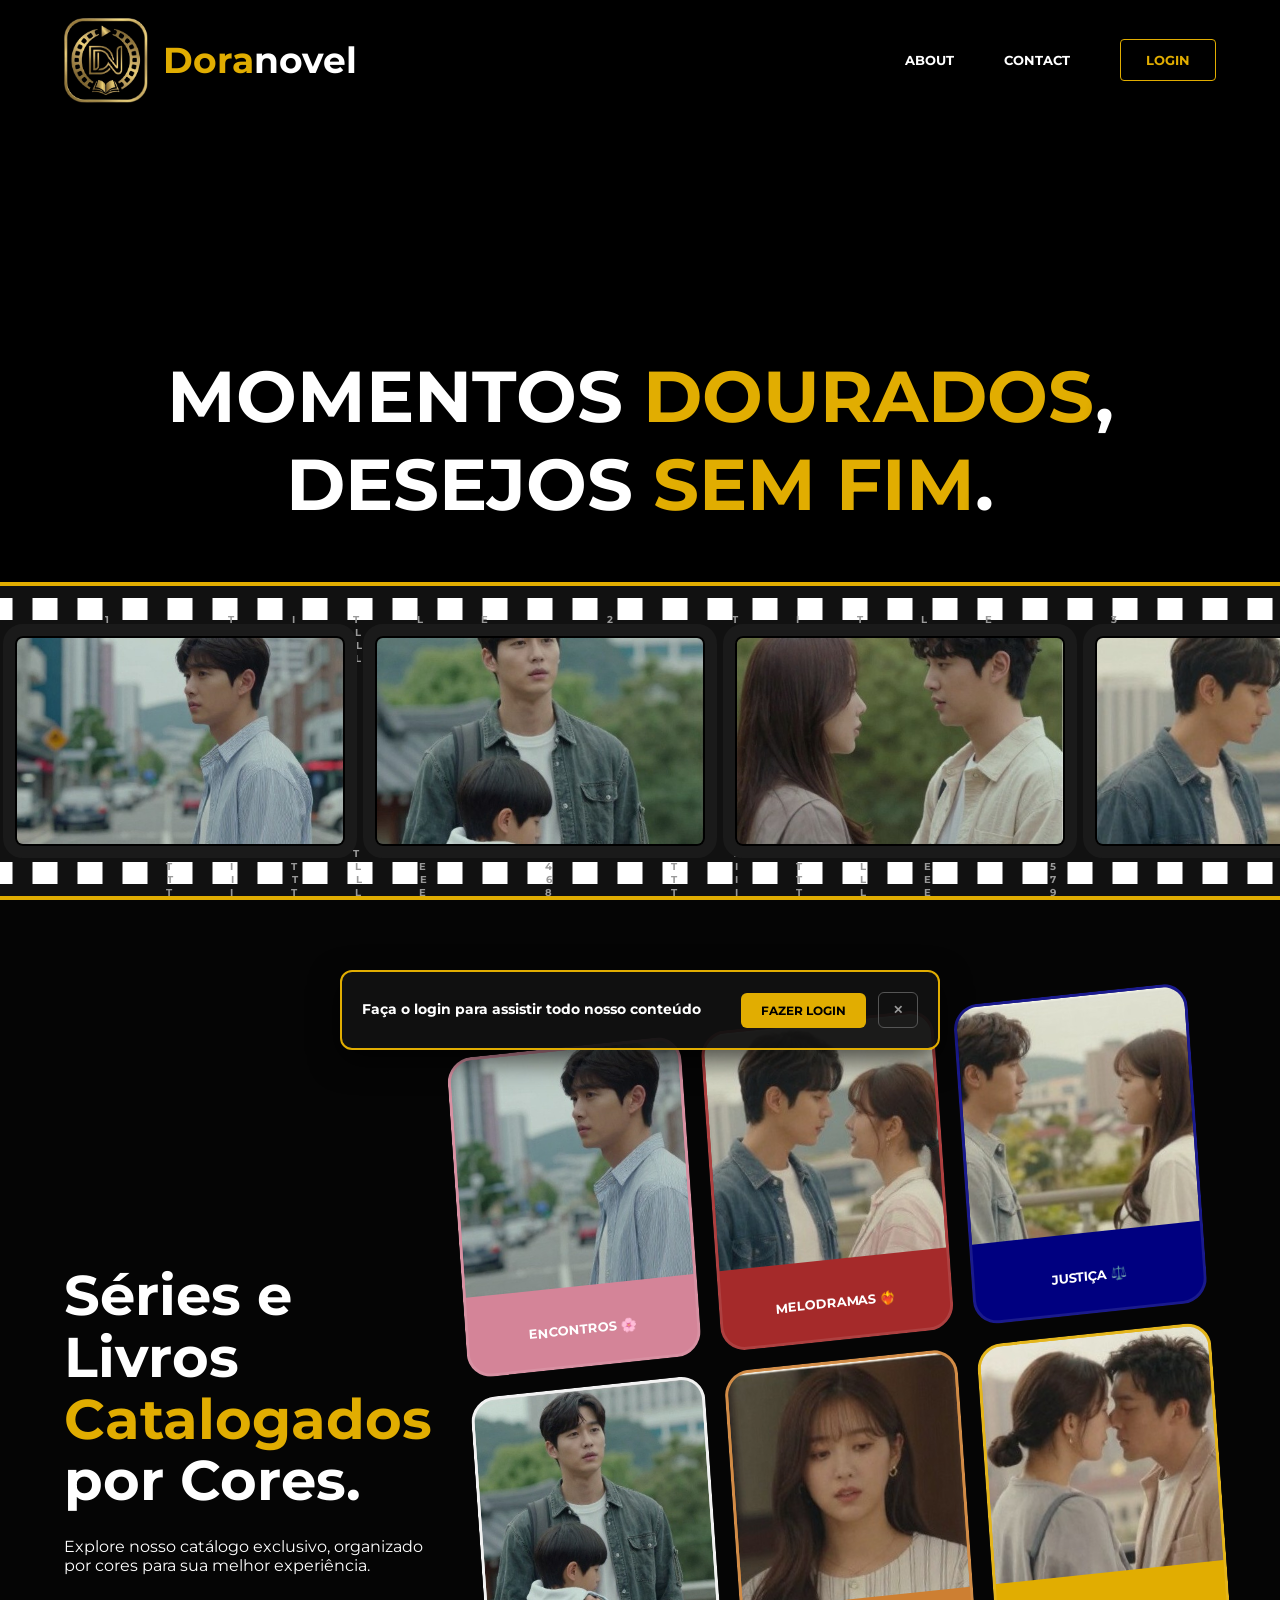
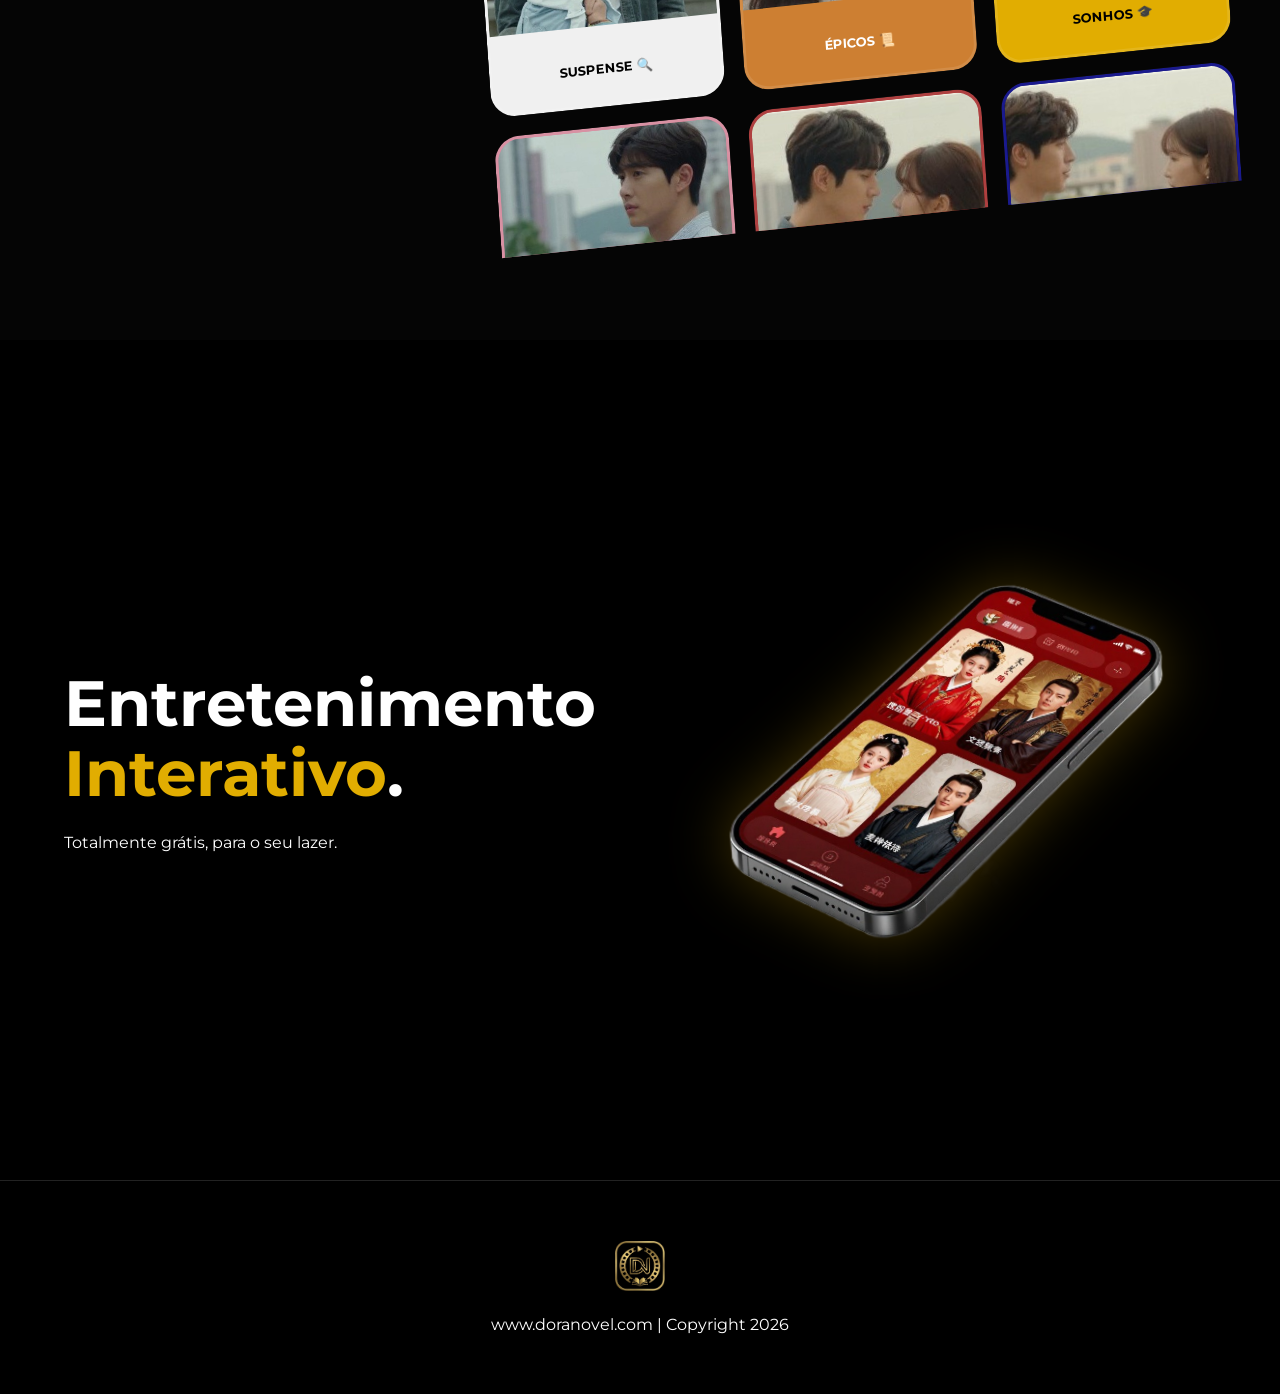
<file: index.html>
<!DOCTYPE html>
<html lang="pt-br">
<head>
    <meta charset="UTF-8">
    <meta name="viewport" content="width=device-width, initial-scale=1.0">
    <title>Doranovel | Premium Experience</title>
    <link href="https://fonts.googleapis.com/css2?family=Montserrat:wght@400;700&display=swap" rel="stylesheet">
    <style>
        /* --- ESTILO BASE (SITE DESKTOP APROVADO - SEM ALTERAÇÕES) --- */
        * { margin: 0; padding: 0; box-sizing: border-box; }
        body { font-family: 'Montserrat', sans-serif; background: #000; color: #fff; overflow-x: hidden; }

        .navbar {
            position: fixed; top: 0; width: 100%; height: 120px;
            display: flex; align-items: center; justify-content: space-between;
            padding: 0 5%; background: transparent; z-index: 10000; transition: all 0.5s ease;
        }
        .navbar.scrolled { background: #000000 !important; height: 100px; border-bottom: 2px solid #E1AD01; }
        
        .logo-container { display: flex; align-items: center; gap: 15px; }
        .mini-logo { height: 85px; width: auto; transition: 0.4s; }
        .navbar.scrolled .mini-logo { height: 65px; }
        .brand-name { font-size: 36px; font-weight: 700; display: flex; align-items: center; line-height: 1; }
        .brand-gold { color: #E1AD01; }
        
        .links { display: flex; align-items: center; gap: 25px; }
        .links a { color: #fff; text-decoration: none; margin-left: 25px; font-size: 13px; text-transform: uppercase; font-weight: 700; }
        .btn-login { border: 1px solid #E1AD01; padding: 12px 25px; border-radius: 4px; color: #E1AD01 !important; text-decoration: none; font-size: 13px; font-weight: 700; }

        /* HERO 1: VÍDEO COM PLAYLIST ROTATIVA */
        .hero-main { position: relative; height: 100vh; display: flex; align-items: center; justify-content: center; overflow: hidden; }
        .video-bg { position: absolute; top: 0; left: 0; width: 100%; height: 100%; z-index: -1; }
        .video-bg iframe { 
            width: 100vw; height: 56.25vw; min-height: 100vh; min-width: 177.77vh; 
            position: absolute; top: 50%; left: 50%; transform: translate(-50%, -50%); 
            pointer-events: none; 
        }

        .overlay { position: absolute; top: 0; left: 0; width: 100%; height: 100%; background: rgba(0,0,0,0.4); }
        .hero-text { z-index: 5; text-align: center; }
        .hero-text h1 { font-size: 4.5rem; text-transform: uppercase; margin-bottom: 20px; text-shadow: 3px 3px 15px #000; }

        .film-strip { position: absolute; bottom: 0; width: 100%; background: #111; padding: 50px 0; border-top: 4px solid #E1AD01; border-bottom: 4px solid #E1AD01; }
        .film-strip::before, .film-strip::after {
            content: "1  TITLE  2  TITLE  3  TITLE  4  TITLE  5  TITLE  6  TITLE  7  TITLE  8  TITLE  9  TITLE";
            position: absolute; width: 100%; color: #999; font-size: 10px; font-weight: bold;
            letter-spacing: 58px; text-align: center;
            background-image: linear-gradient(90deg, #fff 0%, #fff 25px, transparent 25px, transparent 45px);
            background-size: 45px 22px; background-repeat: repeat-x;
            height: 22px; z-index: 1; 
        }
        .film-strip::before { top: 12px; padding-top: 15px; background-position: center top; } 
        .film-strip::after { bottom: 12px; padding-bottom: 15px; background-position: center bottom; }

        .film-track { display: flex; width: max-content; animation: scroll-film 40s linear infinite; position: relative; z-index: 5; }
        .film-track img { height: 210px; width: 330px; object-fit: cover; margin: 0 15px; border: 2px solid #000; outline: 12px solid #1a1a1a; border-radius: 8px; }
        @keyframes scroll-film { 0% { transform: translateX(0); } 100% { transform: translateX(-50%); } }

        /* HERO 2: CATEGORIAS */
        .hero-categories { padding: 120px 5%; display: flex; align-items: center; min-height: 100vh; background: #050505; gap: 40px; }
        .text-side { flex: 0.8; }
        .text-side h2 { font-size: 3.5rem; line-height: 1.1; margin-bottom: 25px; max-width: 450px; }
        .categories-wrapper { flex: 2.2; height: 800px; overflow: hidden; display: flex; gap: 20px; transform: rotate(-6deg) skewX(-2deg); }
        .cat-col { display: flex; flex-direction: column; gap: 20px; flex: 1; }
        .col-extremidade { animation: scrollUp 25s linear infinite; }
        .col-meio { animation: scrollDown 25s linear infinite; }
        @keyframes scrollUp { 0% { transform: translateY(0); } 100% { transform: translateY(-51%); } }
        @keyframes scrollDown { 0% { transform: translateY(-51%); } 100% { transform: translateY(0); } }
        .card { width: 100%; height: 320px; border-radius: 25px; overflow: hidden; border: 3px solid rgba(255,255,255,0.1); flex-shrink: 0; }
        .card img { width: 100%; height: 75%; object-fit: cover; }
        .card .info { height: 25%; display: flex; align-items: center; justify-content: center; font-weight: 700; font-size: 13px; text-align: center; text-transform: uppercase; }

        /* HERO 3 */
        .hero-features { padding: 150px 5%; display: flex; align-items: center; justify-content: center; background: #000; gap: 80px; }
        .feature-text { flex: 1; }
        .feature-text h2 { font-size: 4rem; margin-bottom: 25px; line-height: 1.1; } 
        .phone-preview { flex: 1.2; display: flex; justify-content: center; }
        .phone-preview img { width: 100%; max-width: 680px; filter: drop-shadow(0 0 30px rgba(225, 173, 1, 0.3)); transform: rotate(-2deg); }

        /* --- NOVO ESTILO: BANNER DE LOGIN (SCROLL POPUP) --- */
        .login-popup {
            position: fixed;
            bottom: -150px; /* Começa escondido abaixo da tela */
            left: 50%;
            transform: translateX(-50%);
            width: 90%;
            max-width: 600px;
            background: rgba(17, 17, 17, 0.95);
            border: 2px solid #E1AD01;
            border-radius: 12px;
            padding: 20px;
            display: flex;
            align-items: center;
            justify-content: space-between;
            gap: 20px;
            z-index: 99999;
            box-shadow: 0 10px 30px rgba(0, 0, 0, 0.7);
            transition: bottom 0.5s cubic-bezier(0.175, 0.885, 0.32, 1.275);
        }
        .login-popup.show {
            bottom: 30px; /* Sobe para a tela ao ativar */
        }
        .login-popup p {
            font-size: 14px;
            font-weight: 700;
            color: #fff;
            line-height: 1.4;
        }
        .popup-actions {
            display: flex;
            align-items: center;
            gap: 12px;
        }
        .btn-popup-login {
            background: #E1AD01;
            color: #000;
            text-decoration: none;
            padding: 10px 20px;
            border-radius: 6px;
            font-size: 12px;
            font-weight: 700;
            text-transform: uppercase;
            transition: 0.3s;
        }
        .btn-popup-login:hover {
            background: #fff;
        }
        .btn-popup-close {
            background: transparent;
            border: 1px solid #555;
            color: #999;
            cursor: pointer;
            padding: 10px 14px;
            border-radius: 6px;
            font-size: 12px;
            font-weight: 700;
            transition: 0.3s;
        }
        .btn-popup-close:hover {
            border-color: #fff;
            color: #fff;
        }

        /* ----------------------------------------------------------- */
        /* --- AJUSTES MOBILE (ESTABILIZAÇÃO DE BORDAS E CORTES) --- */
        /* ----------------------------------------------------------- */
        @media (max-width: 768px) {
            .navbar { 
                height: auto !important; 
                flex-direction: column; 
                padding: 15px 5% 15px; 
                align-items: center;
                background: #000; 
                border-bottom: 3px solid #E1AD01 !important; 
                position: fixed;
            } 
            
            .logo-container { width: 100%; justify-content: center; margin-bottom: 8px; }
            .mini-logo { height: 55px; }
            .brand-name { font-size: 24px; justify-content: center; }
            
            .links { 
                width: 100%; 
                justify-content: center; 
                gap: 12px; 
                margin-top: 5px;
                padding-bottom: 5px;
            }
            .links a { font-size: 11px; margin-left: 0; }
            .btn-login { padding: 8px 12px; font-size: 11px; }

            .hero-main { display: flex; flex-direction: column; justify-content: center; align-items: center; height: 100vh; }
            .hero-text { width: 100%; margin-top: -60px; }
            .hero-text h1 { font-size: 1.8rem; padding: 0 15px; } 

            .film-strip { 
                padding: 30px 0; 
                height: 180px; 
                display: flex;
                align-items: center;
            }
            .film-track img { height: 120px; width: 180px; outline: 6px solid #1a1a1a; }

            .hero-categories, .hero-features { flex-direction: column; text-align: center; padding: 100px 5% 60px; }
            .feature-text h2 { font-size: 2.2rem !important; }
            .categories-wrapper { transform: none; height: 500px; width: 100%; flex: none; justify-content: center; }
            .card { height: 220px; }

            /* Ajuste do popup para telas menores */
            .login-popup {
                flex-direction: column;
                text-align: center;
                padding: 15px;
                gap: 12px;
            }
            .popup-actions {
                width: 100%;
                justify-content: center;
            }
        }
    </style>
</head>
<body>

    <nav class="navbar" id="mainNavbar">
        <div class="logo-container">
            <img src="logo.png" alt="Logo" class="mini-logo">
            <span class="brand-name"><span class="brand-gold">Dora</span>novel</span>
        </div>
        <div class="links">
            <a href="about.html">About</a>
            <a href="contact.html">Contact</a>
            <a href="login.html" class="btn-login">Login</a>
        </div>
    </nav>

    <section class="hero-main">
        <div class="video-bg">
            <iframe src="https://www.youtube.com/embed/hNcXRgX37PA?autoplay=1&mute=1&loop=1&playlist=hNcXRgX37PA,kQmfxQw_c0Y,PYQ2vLQx41M,ofkR9kPWmJw,BksusGo9W0E,d3euksbk9EA&controls=0&showinfo=0&rel=0" frameborder="0" allow="autoplay; encrypted-media"></iframe>
        </div>
        <div class="overlay"></div>
        <div class="hero-text">
            <h1>Momentos <span class="brand-gold">Dourados</span>,<br>Desejos <span class="brand-gold">Sem Fim</span>.</h1>
        </div>
        <div class="film-strip">
            <div class="film-track">
                <img src="cenas1a.jpg"> <img src="cenas1b.jpg"> <img src="cenas1c.jpg"> <img src="cenas2a.jpg">
                <img src="cenas2b.jpg"> <img src="cenas2c.jpg"> <img src="cenas2d.jpg"> <img src="cena2e.jpg">
                <img src="cenas1a.jpg"> <img src="cenas1b.jpg"> <img src="cenas1c.jpg"> <img src="cenas2a.jpg">
                <img src="cenas2b.jpg"> <img src="cenas2c.jpg"> <img src="cenas2d.jpg"> <img src="cena2e.jpg">
            </div>
        </div>
    </section>

    <section class="hero-categories">
        <div class="text-side">
            <h2>Séries e Livros <span class="brand-gold">Catalogados</span> por Cores.</h2>
            <p>Explore nosso catálogo exclusivo, organizado por cores para sua melhor experiência.</p>
        </div>
        <div class="categories-wrapper">
            <div class="cat-col col-extremidade">
                <div class="card" style="background: #D48498;"><img src="cenas1a.jpg"><div class="info">Encontros 🌸</div></div>
                <div class="card" style="background: #F0F0F0; color: #000;"><img src="cenas1b.jpg"><div class="info">Suspense 🔍</div></div>
                <div class="card" style="background: #D48498;"><img src="cenas1a.jpg"><div class="info">Encontros 🌸</div></div>
                <div class="card" style="background: #F0F0F0; color: #000;"><img src="cenas1b.jpg"><div class="info">Suspense 🔍</div></div>
            </div>
            <div class="cat-col col-meio">
                <div class="card" style="background: #A52A2A;"><img src="cenas2a.jpg"><div class="info">Melodramas ❤️‍🔥</div></div>
                <div class="card" style="background: #CD7F32;"><img src="cenas2b.jpg"><div class="info">Épicos 📜</div></div>
                <div class="card" style="background: #A52A2A;"><img src="cenas2a.jpg"><div class="info">Melodramas ❤️‍🔥</div></div>
                <div class="card" style="background: #CD7F32;"><img src="cenas2b.jpg"><div class="info">Épicos 📜</div></div>
            </div>
            <div class="cat-col col-extremidade">
                <div class="card" style="background: #000080;"><img src="cenas2c.jpg"><div class="info">Justiça ⚖️</div></div>
                <div class="card" style="background: #E1AD01; color: #000;"><img src="cenas2d.jpg"><div class="info">Sonhos 🎓</div></div>
                <div class="card" style="background: #000080;"><img src="cenas2c.jpg"><div class="info">Justiça ⚖️</div></div>
                <div class="card" style="background: #E1AD01; color: #000;"><img src="cenas2d.jpg"><div class="info">Sonhos 🎓</div></div>
            </div>
        </div>
    </section>

    <section class="hero-features">
        <div class="feature-text">
            <h2>Entretenimento <span class="brand-gold">Interativo</span>.</h2>
            <p>Totalmente grátis, para o seu lazer.</p>
        </div>
        <div class="phone-preview"><img src="celular.png" alt="App Preview"></div>
    </section>

    <!-- COMPONENTE ADICIONADO: BANNER FLUTUANTE DE LOGIN -->
    <div class="login-popup" id="loginPopup">
        <p>Faça o login para assistir todo nosso conteúdo</p>
        <div class="popup-actions">
            <a href="login.html" class="btn-popup-login">Fazer Login</a>
            <button class="btn-popup-close" onclick="closePopup()">✕</button>
        </div>
    </div>

    <footer style="padding: 60px; text-align: center; background: #000; border-top: 1px solid #222;">
        <img src="logo.png" alt="Logo" style="height: 50px; margin-bottom: 20px;">
        <p>www.doranovel.com | Copyright 2026</p>
    </footer>

    <script>
        // Variável de controle para verificar se o usuário fechou manualmente o banner
        let popupClosedManually = false;

        window.onscroll = function() {
            // Controle da Navbar (Mantido original)
            const nav = document.getElementById('mainNavbar');
            if (window.pageYOffset > 50) { nav.classList.add('scrolled'); }
            else { nav.classList.remove('scrolled'); }

            // Lógica do Popup de Login por Scroll
            const popup = document.getElementById('loginPopup');
            if (window.pageYOffset > 200 && !popupClosedManually) {
                popup.classList.add('show');
            } else {
                popup.classList.remove('show');
            }
        };

        // Função para apagar/fechar o banner
        function closePopup() {
            const popup = document.getElementById('loginPopup');
            popup.classList.remove('show');
            popupClosedManually = true; // Impede que o banner reapareça na mesma sessão de navegação
        }
    </script>
</body>
</html>
</file>
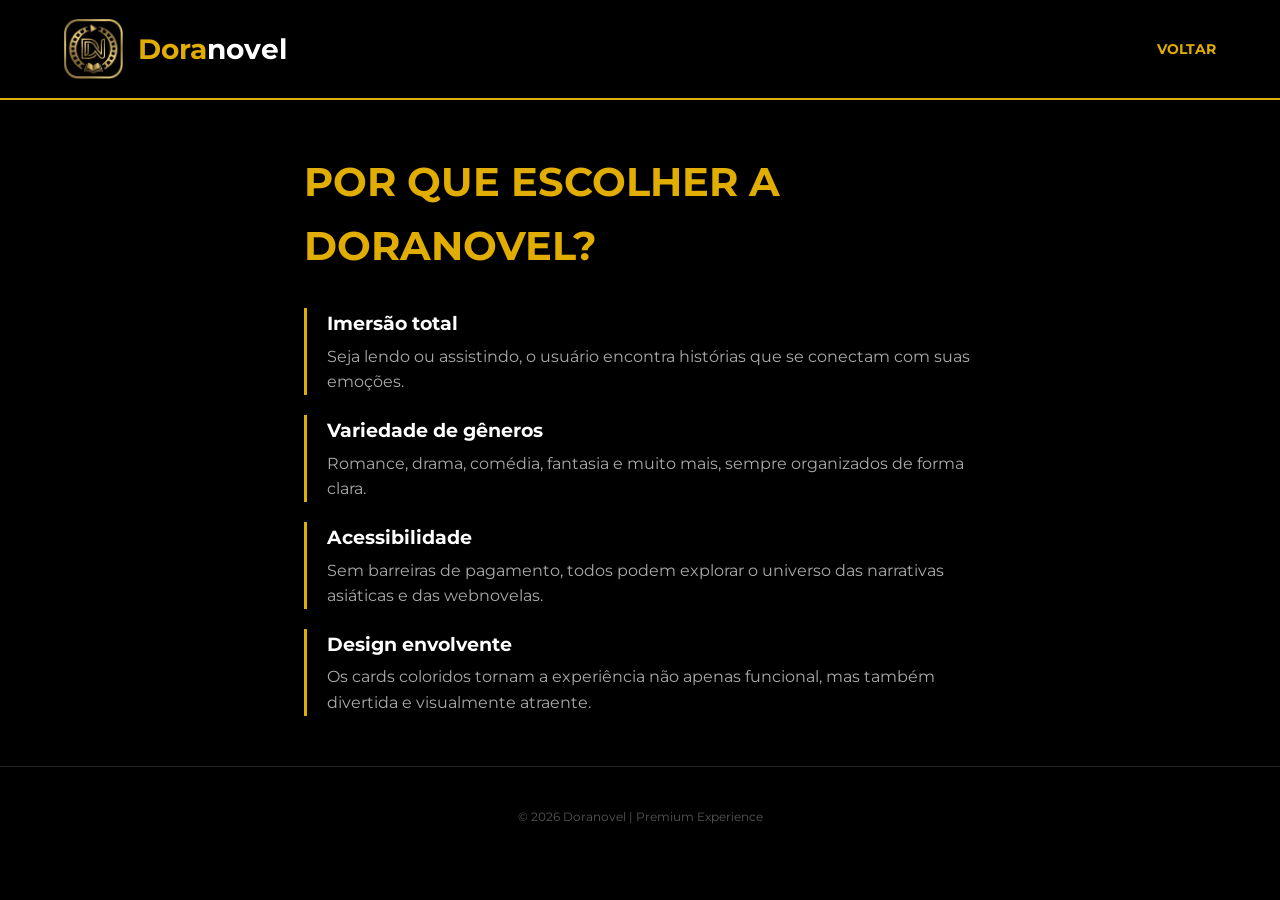
<file: about.html>
<!DOCTYPE html>
<html lang="pt-br">
<head>
    <meta charset="UTF-8">
    <meta name="viewport" content="width=device-width, initial-scale=1.0">
    <title>Doranovel | Sobre Nós</title>
    <link href="https://fonts.googleapis.com/css2?family=Montserrat:wght@400;700&display=swap" rel="stylesheet">
    <style>
        /* --- ESTILO BASE --- */
        * { margin: 0; padding: 0; box-sizing: border-box; }
        body { 
            font-family: 'Montserrat', sans-serif; 
            background: #000; 
            color: #fff; 
            line-height: 1.6;
        }

        /* --- HEADER: LOGO E NOME CENTRALIZADOS --- */
        .navbar {
            width: 100%;
            height: 100px;
            display: flex;
            align-items: center;
            justify-content: space-between;
            padding: 0 5%;
            background: #000;
            border-bottom: 2px solid #E1AD01;
        }
        .logo-container {
            display: flex;
            align-items: center;
            gap: 15px; /* Espaço entre a logo e o texto */
        }
        .mini-logo {
            height: 60px;
            width: auto;
        }
        .brand-name {
            font-size: 28px;
            font-weight: 700;
            color: #fff;
            display: flex;
            align-items: center;
        }
        .brand-gold { color: #E1AD01; }
        
        .back-link {
            color: #E1AD01;
            text-decoration: none;
            font-size: 14px;
            font-weight: 700;
            text-transform: uppercase;
        }

        /* --- CONTEÚDO: ALINHADO À ESQUERDA --- */
        .content-wrapper {
            max-width: 800px;
            margin: 50px auto;
            padding: 0 5%;
            text-align: left; /* Garante que o texto não fique centralizado */
        }

        .content-wrapper h2 {
            font-size: 2.5rem;
            color: #E1AD01;
            margin-bottom: 30px;
            text-transform: uppercase;
        }

        .content-wrapper p {
            font-size: 1.1rem;
            margin-bottom: 25px;
            color: #ccc;
        }

        .features-list {
            list-style: none;
        }

        .features-list li {
            margin-bottom: 20px;
            padding-left: 20px;
            border-left: 3px solid #E1AD01; /* Detalhe lateral em ouro */
        }

        .features-list strong {
            display: block;
            color: #fff;
            font-size: 1.2rem;
            margin-bottom: 5px;
        }

        .features-list span {
            color: #aaa;
        }

        @media (max-width: 768px) {
            .navbar { height: auto; flex-direction: column; padding: 20px 0; gap: 15px; }
            .content-wrapper h2 { font-size: 1.8rem; }
        }
    </style>
</head>
<body>

    <nav class="navbar">
        <div class="logo-container">
            <img src="logo.png" alt="Logo Doranovel" class="mini-logo">
            <span class="brand-name"><span class="brand-gold">Dora</span>novel</span>
        </div>
        <a href="index.html" class="back-link">Voltar</a>
    </nav>

    <main class="content-wrapper">
        <h2>Por que escolher a <span class="brand-gold">DORA</span>NOVEL</span>?</h2>
        
        <ul class="features-list">
            <li>
                <strong>Imersão total</strong>
                <span>Seja lendo ou assistindo, o usuário encontra histórias que se conectam com suas emoções.</span>
            </li>
            <li>
                <strong>Variedade de gêneros</strong>
                <span>Romance, drama, comédia, fantasia e muito mais, sempre organizados de forma clara.</span>
            </li>
            <li>
                <strong>Acessibilidade</strong>
                <span>Sem barreiras de pagamento, todos podem explorar o universo das narrativas asiáticas e das webnovelas.</span>
            </li>
            <li>
                <strong>Design envolvente</strong>
                <span>Os cards coloridos tornam a experiência não apenas funcional, mas também divertida e visualmente atraente.</span>
            </li>
        </ul>
    </main>

    <footer style="margin-top: 50px; padding: 40px; text-align: center; border-top: 1px solid #222; color: #555; font-size: 12px;">
        &copy; 2026 Doranovel | Premium Experience
    </footer>

</body>
</html>
</file>
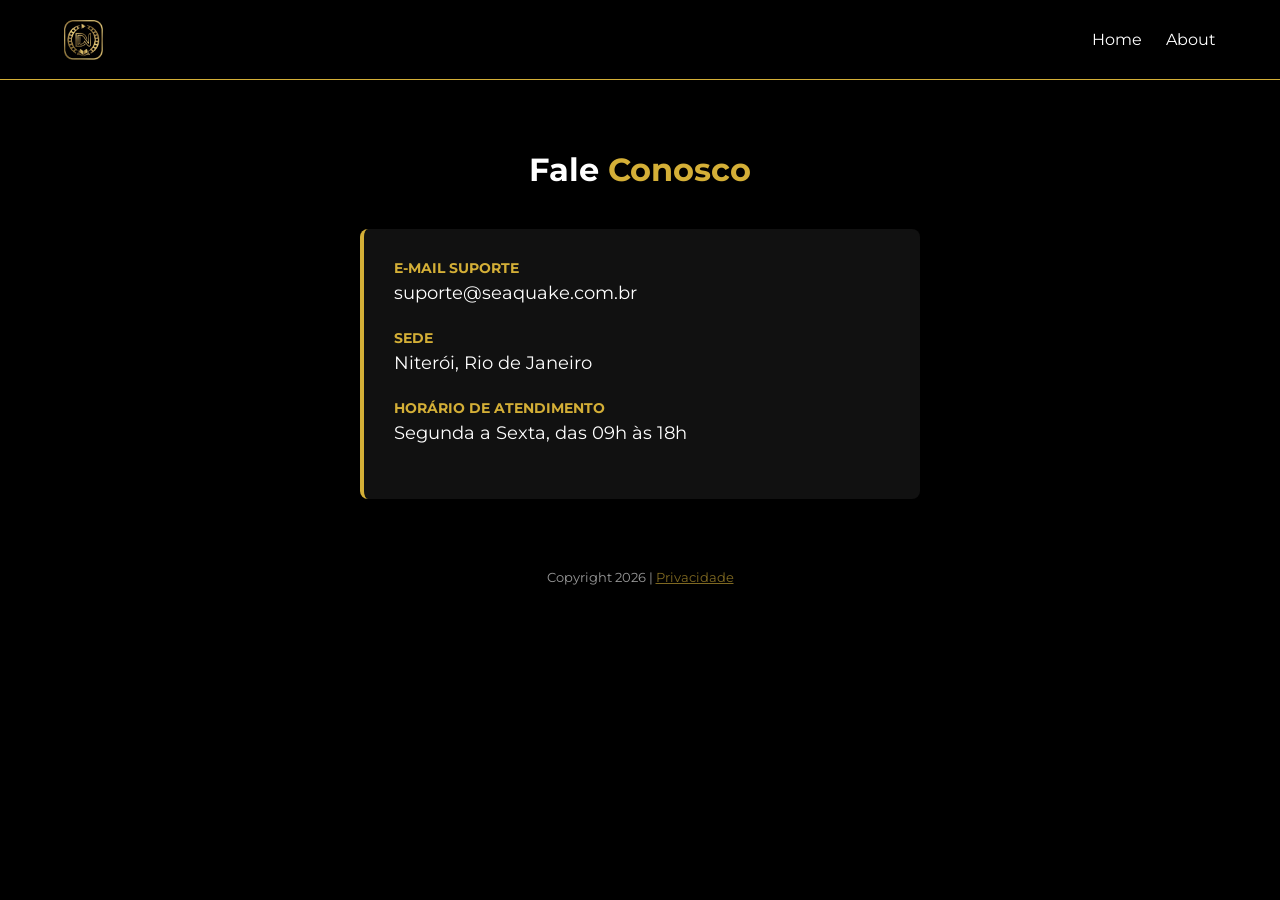
<file: contact.html>
<!DOCTYPE html>
<html lang="pt-br">
<head>
    <meta charset="UTF-8">
    <meta name="viewport" content="width=device-width, initial-scale=1.0">
    <title>Contact | Doranovel</title>
    <link href="https://fonts.googleapis.com/css2?family=Montserrat:wght@400;700&display=swap" rel="stylesheet">
    <style>
        * { margin: 0; padding: 0; box-sizing: border-box; }
        body { font-family: 'Montserrat', sans-serif; background: #000; color: #fff; }
        
        .navbar { position: fixed; top: 0; width: 100%; height: 80px; background: #000; display: flex; align-items: center; justify-content: space-between; padding: 0 5%; z-index: 1000; border-bottom: 1px solid #d4af37; }
        
        .container { max-width: 600px; margin: 150px auto 50px; padding: 0 20px; }
        h1 { text-align: center; margin-bottom: 40px; }
        .gold { color: #d4af37; }

        .contact-info { background: #111; padding: 30px; border-radius: 8px; border-left: 4px solid #d4af37; }
        .contact-item { margin-bottom: 25px; }
        .contact-item h3 { color: #d4af37; font-size: 14px; text-transform: uppercase; margin-bottom: 5px; }
        .contact-item p { font-size: 18px; }

        .footer { text-align: center; margin-top: 50px; padding: 20px; font-size: 13px; opacity: 0.6; }
    </style>
</head>
<body>
    <nav class="navbar">
        <img src="logo.png" alt="Logo" style="height:40px;">
        <div style="nav-links">
            <a href="index.html" style="color:#fff; text-decoration:none; margin-left:20px;">Home</a>
            <a href="about.html" style="color:#fff; text-decoration:none; margin-left:20px;">About</a>
        </div>
    </nav>

    <div class="container">
        <h1>Fale <span class="gold">Conosco</span></h1>
        <div class="contact-info">
            <div class="contact-item">
                <h3>E-mail Suporte</h3>
                <p>suporte@seaquake.com.br</p>
            </div>
            <div class="contact-item">
                <h3>Sede</h3>
                <p>Niterói, Rio de Janeiro</p>
            </div>
            <div class="contact-item">
                <h3>Horário de Atendimento</h3>
                <p>Segunda a Sexta, das 09h às 18h</p>
            </div>
        </div>
    </div>

    <footer class="footer">
        <p>Copyright 2026 | <a href="privacidade.html" style="color:#d4af37;">Privacidade</a></p>
    </footer>
</body>
</html>
</file>
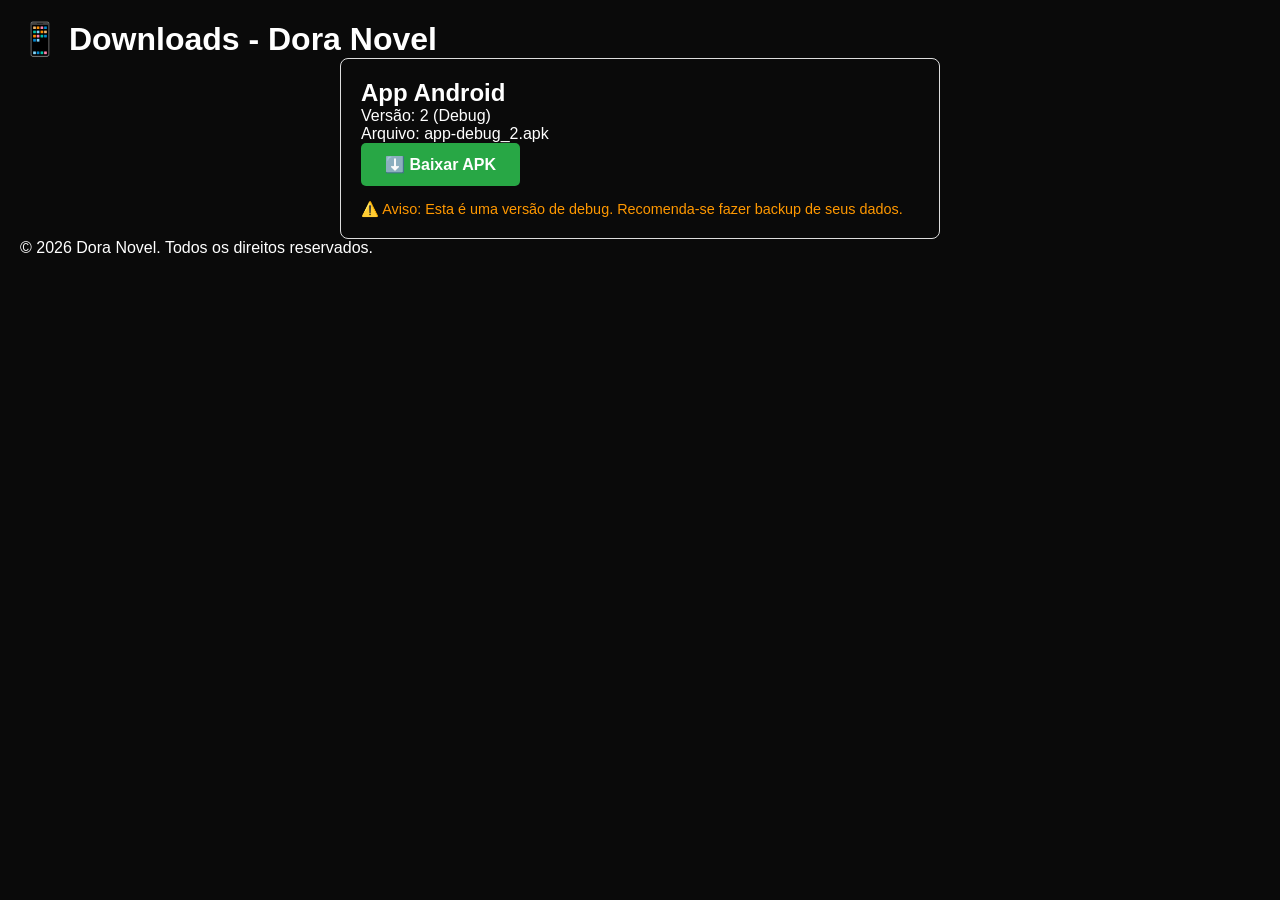
<file: download.html>
<!DOCTYPE html>
<html lang="pt-BR">
<head>
  <meta charset="UTF-8">
  <meta name="viewport" content="width=device-width, initial-scale=1.0">
  <title>Downloads - Dora Novel</title>
  <link rel="stylesheet" href="style.css">
</head>
<body>
  <header>
    <h1>📱 Downloads - Dora Novel</h1>
  </header>
  
  <main>
    <section class="download-container">
      <div class="download-card">
        <h2>App Android</h2>
        <p>Versão: 2 (Debug)</p>
        <p>Arquivo: app-debug_2.apk</p>
        
        <a href="https://github.com/ALPDUARTE/doranovel-site/releases/download/app-debug_2.apk/app-debug_2.apk" 
           class="btn-download" download>
          ⬇️ Baixar APK
        </a>
        
        <p class="info">
          ⚠️ Aviso: Esta é uma versão de debug. Recomenda-se fazer backup de seus dados.
        </p>
      </div>
    </section>
  </main>
  
  <footer>
    <p>&copy; 2026 Dora Novel. Todos os direitos reservados.</p>
  </footer>

  <style>
    body { font-family: Arial, sans-serif; margin: 0; padding: 20px; }
    .download-container { max-width: 600px; margin: 0 auto; }
    .download-card { border: 1px solid #ddd; padding: 20px; border-radius: 8px; }
    .btn-download { 
      display: inline-block; 
      padding: 12px 24px; 
      background-color: #28a745; 
      color: white; 
      text-decoration: none; 
      border-radius: 5px; 
      font-weight: bold;
    }
    .btn-download:hover { background-color: #218838; }
    .info { color: #ff9800; font-size: 0.9em; margin-top: 15px; }
  </style>
</body>
</html>
</file>
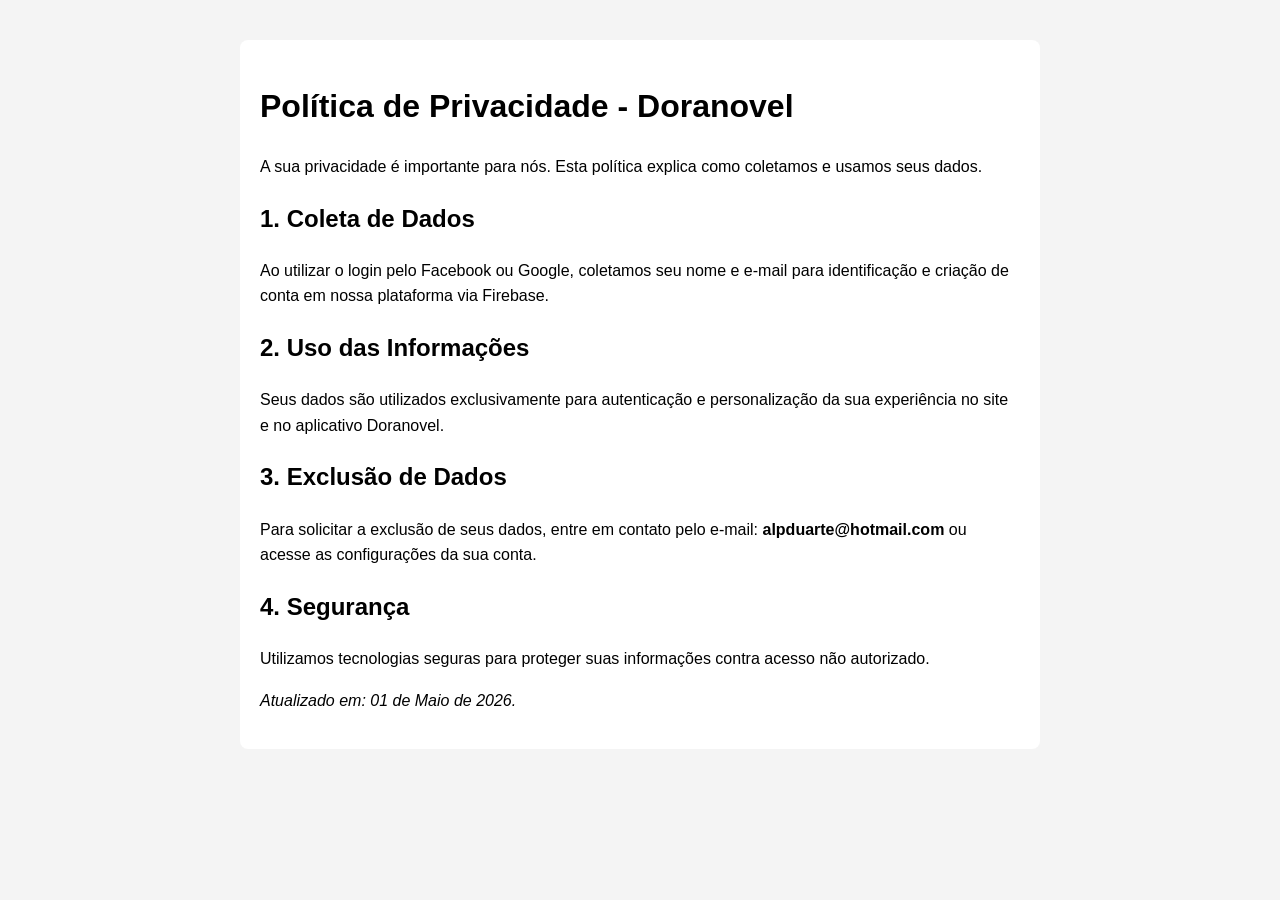
<file: privacidade.html>
<!DOCTYPE html>
<html lang="pt-br">
<head>
    <meta charset="UTF-8">
    <title>Política de Privacidade | Doranovel</title>
    <style>
        body { font-family: sans-serif; line-height: 1.6; padding: 40px; max-width: 800px; margin: auto; background: #f4f4f4; }
        .container { background: white; padding: 20px; border-radius: 8px; }
    </style>
</head>
<body>
    <div class="container">
        <h1>Política de Privacidade - Doranovel</h1>
        <p>A sua privacidade é importante para nós. Esta política explica como coletamos e usamos seus dados.</p>
        
        <h2>1. Coleta de Dados</h2>
        <p>Ao utilizar o login pelo Facebook ou Google, coletamos seu nome e e-mail para identificação e criação de conta em nossa plataforma via Firebase.</p>
        
        <h2>2. Uso das Informações</h2>
        <p>Seus dados são utilizados exclusivamente para autenticação e personalização da sua experiência no site e no aplicativo Doranovel.</p>
        
        <h2>3. Exclusão de Dados</h2>
        <p>Para solicitar a exclusão de seus dados, entre em contato pelo e-mail: <strong>alpduarte@hotmail.com</strong> ou acesse as configurações da sua conta.</p>
        
        <h2>4. Segurança</h2>
        <p>Utilizamos tecnologias seguras para proteger suas informações contra acesso não autorizado.</p>
        
        <p><em>Atualizado em: 01 de Maio de 2026.</em></p>
    </div>
</body>
</html>
</file>
<file: style.css>
/* =========================================
   1. CONFIGURAÇÕES GERAIS E CORES
   ========================================= */
:root {
    --bg-black: #0a0a0a;
    --gold: #d4af37;
    --orange: #f39c12;
    --pink: #D48498; 
    
    /* Cores Premium das Categorias */
    --rosa-antigo: #D48498;
    --branco-gelo: #F0F0F0;
    --carmesim: #A52A2A;
    --bronze: #CD7F32;
    --bege: #D2B48C;
    --azul-marinho: #000080;
    --verde-esmeralda: #50C878;
    --amarelo-mostarda: #E1AD01;
}

* { margin: 0; padding: 0; box-sizing: border-box; }

body {
    background-color: var(--bg-black);
    color: white;
    font-family: 'Montserrat', sans-serif;
    overflow-x: hidden;
}

.gold { color: var(--gold); }
.pink { color: var(--pink); }
.orange { color: var(--orange); }

/* =========================================
   2. NAVBAR E LOGO
   ========================================= */
.navbar {
    display: flex; 
    justify-content: space-between; 
    align-items: center;
    padding: 20px 5%;
    z-index: 10;
}

.logo-container {
    display: flex;
    align-items: center;
    gap: 15px;
}

.mini-logo {
    height: 100px;
    width: auto;
}

.brand-name {
    font-size: 32px;
    font-weight: 700;
    letter-spacing: -1px;
    color: #ffffff;
}

.brand-gold { color: var(--gold); }

.links a { color: white; text-decoration: none; margin-right: 20px; font-size: 14px; }

/* Botão de Login Ajustado para Link (<a>) */
.btn-login {
    display: inline-block; /* Faz o link se comportar como botão */
    border: 1px solid var(--gold); 
    background: transparent;
    color: var(--gold); 
    padding: 8px 20px; 
    border-radius: 5px; 
    cursor: pointer;
    font-weight: bold;
    text-decoration: none;
    transition: background-color 0.3s;
}

.btn-login:hover {
    background-color: var(--gold);
    color: var(--bg-black);
}

/* =========================================
   3. HERO 1 - VÍDEO PRINCIPAL
   ========================================= */
.hero-main {
    position: relative;
    height: 100vh;
    display: flex;
    flex-direction: column;
}

.video-bg {
    position: absolute;
    top: 0; left: 0; width: 100%; height: 100%;
    z-index: -2; overflow: hidden;
}

.video-bg iframe {
    width: 100vw; height: 56.25vw;
    min-height: 100vh; min-width: 177.77vh;
    position: absolute; top: 50%; left: 50%;
    transform: translate(-50%, -50%);
    pointer-events: none;
}

.overlay {
    position: absolute;
    top: 0; left: 0; width: 100%; height: 100%;
    background: linear-gradient(to right, rgba(0,0,0,0.8), transparent);
    z-index: -1;
}

.hero-text {
    flex-grow: 1; display: flex; flex-direction: column;
    justify-content: center; padding-left: 5%;
    padding-bottom: 160px; /* Evita que o texto fique atrás da película */
}

.hero-text h1 { font-size: 3.5rem; margin-bottom: 15px; line-height: 1.1; font-weight: 700; }
.hero-text p { font-size: 1rem; margin-bottom: 20px; }

.apps { display: flex; align-items: center; }
.apps img { height: 40px; margin-right: 10px; cursor: pointer; }

/* --- CARROSSEL PELÍCULA (RODAPÉ DO HERO 1) --- */
.film-strip {
    position: absolute;
    bottom: 0; left: 0; width: 100%; height: 160px;
    background-color: #111; z-index: 10; overflow: hidden;
    display: flex; align-items: center;
    border-top: 1px solid var(--gold); border-bottom: 1px solid var(--gold);
}

.film-strip::before, .film-strip::after {
    content: ''; position: absolute; left: 0; width: 100%; height: 12px;
    background-image: radial-gradient(circle, var(--gold) 3px, transparent 4px);
    background-size: 24px 12px; background-repeat: repeat-x; z-index: 12;
}
.film-strip::before { top: 6px; }
.film-strip::after { bottom: 6px; }

.film-track {
    display: flex; gap: 15px; width: max-content;
    animation: scrollHorizontal 35s linear infinite; padding: 0 15px;
}

.film-track img {
    height: 105px; width: 180px; object-fit: cover;
    border-radius: 4px; box-shadow: 0 4px 8px rgba(0,0,0,0.6);
}

@keyframes scrollHorizontal {
    0% { transform: translateX(0); }
    100% { transform: translateX(-50%); }
}

/* =========================================
   4. HERO 2 E 3 - ESTRUTURA GERAL
   ========================================= */
.container {
    display: flex; width: 100%; justify-content: space-between; align-items: center; gap: 50px; 
}
.text-side { flex: 1; z-index: 2; }
.text-side h2 { font-size: 3.5rem; margin-bottom: 20px; font-weight: 700; line-height: 1.1; }

/* HERO 2 (Categorias) */
.hero-categories {
    padding: 160px 5% 20px 5%; /* Respiro em cima, apertado embaixo */
    min-height: auto;
    display: flex; align-items: center; overflow: hidden; 
}

.carousel-wrapper {
    flex: 1.2; height: 600px; overflow: hidden; position: relative;
    display: flex; justify-content: center; align-items: center; margin-top: 50px;
    mask-image: linear-gradient(to bottom, transparent, black 10%, black 90%, transparent);
    -webkit-mask-image: linear-gradient(to bottom, transparent, black 10%, black 90%, transparent);
}

.carousel-track { display: flex; gap: 20px; transform: rotate(12deg) scale(1.1); transform-origin: center; }
.carousel-col { display: flex; flex-direction: column; gap: 20px; }

.card {
    width: 180px; height: 240px; border-radius: 20px; 
    display: flex; flex-direction: column; align-items: center; padding: 12px; 
    font-weight: 700; font-size: 14px; text-align: center;
    transition: transform 0.3s ease, box-shadow 0.3s ease; cursor: pointer;
    box-shadow: 0 10px 15px rgba(0,0,0,0.3);
}
.card:hover { transform: scale(1.05); box-shadow: 0 15px 30px rgba(0,0,0,0.6); }

.card-img { width: 100%; height: 160px; border-radius: 12px; background-size: cover; background-position: center; margin-bottom: 10px; }
.card span { margin-top: auto; line-height: 1.2; }

/* Cores e Backgrounds dos Cards */
.card-encontros { background-color: var(--rosa-antigo); color: white; }
.card-encontros .card-img { background-image: url('encontros e destinos.jpg'); }
.card-suspense { background-color: var(--branco-gelo); color: var(--bg-black); }
.card-suspense .card-img { background-image: url('suspense&misterio.jpg'); }
.card-melodramas { background-color: var(--carmesim); color: white; }
.card-melodramas .card-img { background-image: url('melodramas intensos.jpg'); }
.card-epicos { background-color: var(--bronze); color: white; }
.card-epicos .card-img { background-image: url('epicos historicos.jpg'); }
.card-cotidiano { background-color: var(--bege); color: var(--bg-black); }
.card-cotidiano .card-img { background-image: url('cotidiano.jpg'); }
.card-direito { background-color: var(--azul-marinho); color: white; }
.card-direito .card-img { background-image: url('direito e justica.jpg'); }
.card-medicina { background-color: var(--verde-esmeralda); color: white; }
.card-medicina .card-img { background-image: url('medicina&vida.jpg'); }
.card-juventude { background-color: var(--amarelo-mostarda); color: white; }
.card-juventude .card-img { background-image: url('juventude e sonhos.jpg'); }

.col-down { animation: scrollDown 20s linear infinite; }
.col-up { animation: scrollUp 20s linear infinite; }

@keyframes scrollDown { 0% { transform: translateY(-50%); } 100% { transform: translateY(0); } }
@keyframes scrollUp { 0% { transform: translateY(0); } 100% { transform: translateY(-50%); } }

/* HERO 3 (Celular) */
.hero-features {
    padding: 0px 5%; min-height: auto;
    display: flex; align-items: center; overflow: hidden; 
}

.phone-mockup {
    width: 520px; height: 900px; border: none; border-radius: 40px;
    overflow: hidden; background-color: transparent; position: relative; margin-left: auto;
}

.phone-mockup img {
    width: 120%; height: 120%; object-fit: contain;
    transform: perspective(1200px) rotateY(334deg) rotateX(11deg) rotateZ(329deg);
    top: 0px; left: 0px;
}

/* =========================================
   5. FOOTER
   ========================================= */
.footer { text-align: center; padding: 50px; border-top: 1px solid #333; }
.footer-logo { height: 60px; margin-bottom: 10px; }

/* =========================================
   6. PÁGINA DE LOGIN & CADASTRO (login.html)
   ========================================= */
.login-body {
    display: flex; justify-content: center; align-items: center; min-height: 100vh;
    background: radial-gradient(circle at center, #1a1a1a 0%, var(--bg-black) 100%);
}

.back-home {
    position: absolute; top: 30px; left: 30px; color: var(--gold);
    text-decoration: none; font-weight: bold; font-size: 14px; transition: color 0.3s;
}
.back-home:hover { color: white; }

.login-wrapper {
    display: flex; width: 1000px; max-width: 90%; background-color: #111;
    border-radius: 20px; box-shadow: 0 20px 50px rgba(0,0,0,0.8);
    overflow: hidden; border: 1px solid #333;
}

.login-form-side { flex: 1; padding: 60px 50px; display: flex; flex-direction: column; justify-content: center; }
.login-form-side h2 { font-size: 2rem; margin-bottom: 10px; }
.login-form-side p { color: #aaa; margin-bottom: 30px; font-size: 14px; }

.input-group { margin-bottom: 20px; display: flex; flex-direction: column; }
.input-group label { margin-bottom: 8px; font-size: 12px; font-weight: bold; text-transform: uppercase; color: var(--gold); }
.input-group input { padding: 15px; border-radius: 8px; border: 1px solid #333; background-color: #1a1a1a; color: white; font-family: 'Montserrat', sans-serif; }
.input-group input:focus { outline: none; border-color: var(--gold); }

.forgot-password { text-align: right; margin-top: -10px; margin-bottom: 20px; }
.forgot-password a { color: var(--pink); font-size: 12px; text-decoration: none; }

.btn-submit {
    width: 100%; padding: 15px; background-color: var(--gold); color: var(--bg-black);
    border: none; border-radius: 8px; font-weight: bold; font-size: 16px;
    cursor: pointer; transition: background-color 0.3s;
}
.btn-submit:hover { background-color: white; }

.register-link { text-align: center; margin-top: 20px !important; }
.register-link a { color: var(--gold); font-weight: bold; text-decoration: none; }

.login-app-side {
    flex: 1; background: linear-gradient(135deg, var(--gold) 0%, #a67c00 100%);
    padding: 60px 50px; display: flex; flex-direction: column; justify-content: center;
    align-items: center; text-align: center; color: var(--bg-black);
}

.app-promo-content h3 { font-size: 2.2rem; margin-bottom: 15px; line-height: 1.1; color: var(--bg-black); }
.app-promo-content span.gold { color: white; }
.app-promo-content p { font-size: 14px; margin-bottom: 30px; font-weight: 500; }

.qr-code-box { background: white; padding: 15px; border-radius: 15px; display: inline-block; margin-bottom: 30px; box-shadow: 0 10px 20px rgba(0,0,0,0.3); }
.qr-image { width: 180px; height: 180px; object-fit: cover; }

.apps-login { display: flex; justify-content: center; gap: 10px; }
.apps-login img { height: 40px; cursor: pointer; transition: transform 0.3s; }
.apps-login img:hover { transform: scale(1.05); }
/* --- LOGIN SOCIAL (Google / Meta) --- */
.social-divider {
    display: flex;
    align-items: center;
    text-align: center;
    margin: 25px 0 20px 0;
    color: #888;
    font-size: 12px;
    font-weight: bold;
    text-transform: uppercase;
}

.social-divider::before, 
.social-divider::after {
    content: '';
    flex: 1;
    border-bottom: 1px solid #333;
}

.social-divider span {
    padding: 0 15px;
}

.social-login {
    display: flex;
    gap: 15px;
}

.btn-social {
    flex: 1;
    display: flex;
    align-items: center;
    justify-content: center;
    gap: 10px;
    padding: 12px;
    background-color: #1a1a1a;
    border: 1px solid #333;
    border-radius: 8px;
    color: white;
    font-family: 'Montserrat', sans-serif;
    font-size: 14px;
    font-weight: bold;
    cursor: pointer;
    transition: all 0.3s ease;
}

.btn-social img {
    width: 20px;
    height: 20px;
}

.btn-social:hover {
    background-color: #2a2a2a;
    border-color: var(--gold);
    transform: translateY(-2px);
}
/* =========================================
   7. RESPONSIVIDADE - MODO CELULAR (MOBILE)
   ========================================= */
@media (max-width: 768px) {
    
    /* Navbar e Logo */
    .navbar { flex-direction: column; gap: 15px; padding: 20px 10px; }
    .logo-container { justify-content: center; }
    .links { display: flex; flex-wrap: wrap; justify-content: center; gap: 10px; }
    .links a { margin-right: 0; font-size: 13px; }

    /* Hero 1 - Textos e Botões */
    .hero-text { 
        padding-left: 0; padding-bottom: 180px; 
        align-items: center; display: flex; flex-direction: column; 
    }
    .hero-text h1 { font-size: 2.2rem; text-align: center; }
    .hero-text p { 
        text-align: center; font-size: 1rem; 
        padding-bottom: 40px !important; /* Cria o respiro para desgrudar dos botões das lojas */
    }
    .apps { 
        display: flex; justify-content: center; width: 100%; 
        gap: 20px; /* Separa os botões Apple e Play Store */
        margin-top: 10px; 
    }
    
    /* Estrutura de empilhamento geral */
    .container { flex-direction: column; gap: 20px; padding: 0; }
    .text-side h2 { font-size: 2.2rem; text-align: center; }
    .text-side p { text-align: center; margin-bottom: 30px; }

    /* Hero 1 - Película */
    .film-strip { height: 120px; }
    .film-strip::before { top: 4px; }
    .film-strip::after { bottom: 4px; }
    .film-track img { height: 80px; width: 140px; }

    /* Hero 2 - Carrossel */
    .hero-categories { padding-top: 80px; padding-bottom: 10px; }
    .carousel-wrapper { height: 450px; width: 100vw; margin-left: -5%; }
    .carousel-track { transform: rotate(5deg) scale(0.9); }
    .card { width: 130px; height: 180px; font-size: 11px; padding: 8px; }
    .card-img { height: 110px; }

    /* Hero 3 - Mockup do Celular */
    .hero-features { padding-top: 10px; padding-bottom: 10px; min-height: auto; }
    .hero-features .container { flex-direction: column; gap: 0px; }
    .hero-features .text-side { margin-bottom: 0px; padding-bottom: 0px; }
    .hero-features .mobile-side { 
        margin-top: -150px !important; /* Puxa o celular para cima */
        width: 100%; display: flex; justify-content: center; 
    }
    .hero-features .phone-mockup { width: 280px; height: 580px; margin: 0 auto; }

    /* Footer */
    .footer { padding: 30px 15px; }

    /* Login Page Responsiva */
    .login-wrapper { flex-direction: column; }
    .login-form-side, .login-app-side { padding: 40px 20px; }
    .back-home { position: static; display: block; text-align: center; margin-top: 20px; margin-bottom: -20px; }
}
</file>
